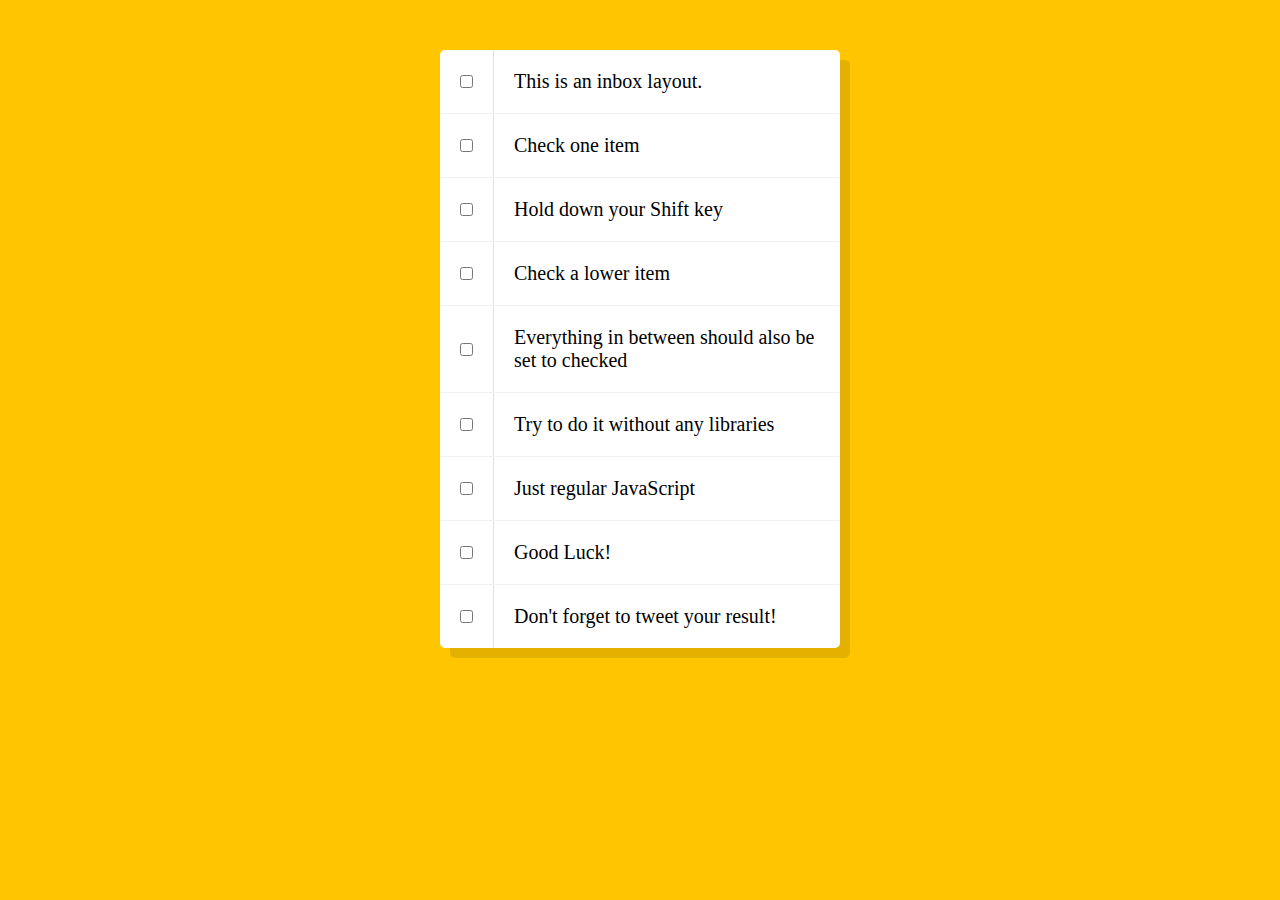
<file: JS30 -day10_Hold Shift and Check Checkboxes/index.html>
<!DOCTYPE html>
<html lang="en">

<head>
  <meta charset="UTF-8">
  <title>Hold Shift to Check Multiple Checkboxes</title>
</head>

<body>
  <style>
    html {
      font-family: sans-serif;
      background: #ffc600;
    }

    .inbox {
      max-width: 400px;
      margin: 50px auto;
      background: white;
      border-radius: 5px;
      box-shadow: 10px 10px 0 rgba(0, 0, 0, 0.1);
    }

    .item {
      display: flex;
      align-items: center;
      border-bottom: 1px solid #F1F1F1;
    }

    .item:last-child {
      border-bottom: 0;
    }

    input:checked+p {
      background: #F9F9F9;
      text-decoration: line-through;
    }

    input[type="checkbox"] {
      margin: 20px;
    }

    p {
      margin: 0;
      padding: 20px;
      transition: background 0.2s;
      flex: 1;
      font-family: 'helvetica neue';
      font-size: 20px;
      font-weight: 200;
      border-left: 1px solid #D1E2FF;
    }
  </style>
  <!--
   The following is a common layout you would see in an email client.

   When a user clicks a checkbox, holds Shift, and then clicks another checkbox a few rows down, all the checkboxes inbetween those two checkboxes should be checked.

  -->
  <div class="inbox">
    <div class="item">
      <input type="checkbox">
      <p>This is an inbox layout.</p>
    </div>
    <div class="item">
      <input type="checkbox">
      <p>Check one item</p>
    </div>
    <div class="item">
      <input type="checkbox">
      <p>Hold down your Shift key</p>
    </div>
    <div class="item">
      <input type="checkbox">
      <p>Check a lower item</p>
    </div>
    <div class="item">
      <input type="checkbox">
      <p>Everything in between should also be set to checked</p>
    </div>
    <div class="item">
      <input type="checkbox">
      <p>Try to do it without any libraries</p>
    </div>
    <div class="item">
      <input type="checkbox">
      <p>Just regular JavaScript</p>
    </div>
    <div class="item">
      <input type="checkbox">
      <p>Good Luck!</p>
    </div>
    <div class="item">
      <input type="checkbox">
      <p>Don't forget to tweet your result!</p>
    </div>
  </div>

  <script>
    const checkboxes = document.querySelectorAll('.inbox input[type="checkbox"]')
    let lastCheck;
    function handleCheck(e) {
      let inBetween = false;
      // check if the shift key is down
      if (e.shiftKey && this.checked) {
        checkboxes.forEach(item => {
          console.log(item);
          if (item === this || item === lastCheck) {
            inBetween = !inBetween
            console.log('starting to check the items!');
          }
          if (inBetween) {
            item.checked = true;
          }
        })
      }
      lastCheck = this;

    }

    checkboxes.forEach(item => {
      item.addEventListener('click', handleCheck)
    })
  </script>
</body>

</html>
</file>
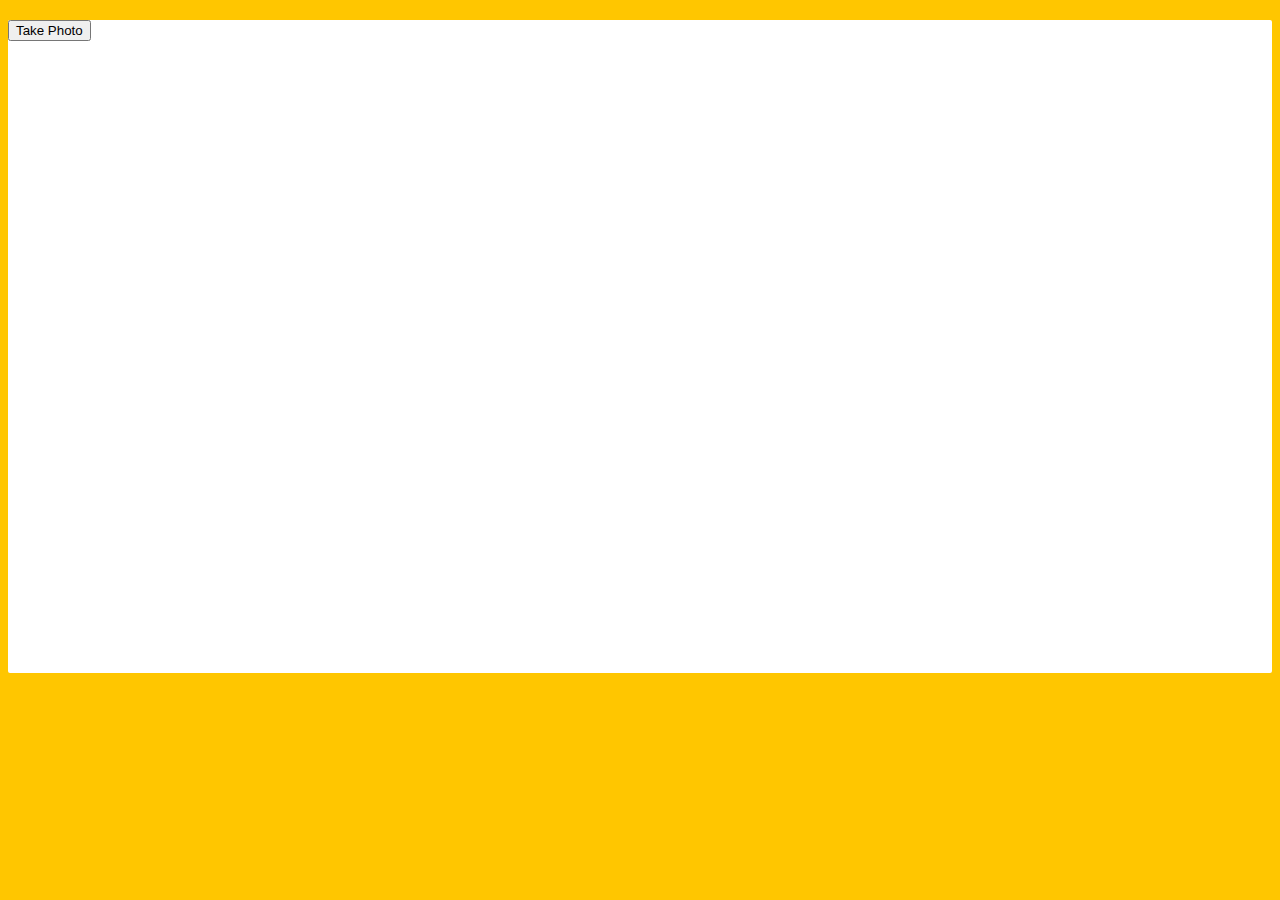
<file: JS30 -day19_ Webcam Fun/index.html>
<!DOCTYPE html>
<html lang="en">
<head>
  <meta charset="UTF-8">
  <title>Get User Media Code Along!</title>
  <link rel="stylesheet" href="style.css">
</head>
<body>

  <div class="photobooth">
    <div class="controls">
      <button onClick="takePhoto()">Take Photo</button>
<!--       <div class="rgb">
        <label for="rmin">Red Min:</label>
        <input type="range" min=0 max=255 name="rmin">
        <label for="rmax">Red Max:</label>
        <input type="range" min=0 max=255 name="rmax">

        <br>

        <label for="gmin">Green Min:</label>
        <input type="range" min=0 max=255 name="gmin">
        <label for="gmax">Green Max:</label>
        <input type="range" min=0 max=255 name="gmax">

        <br>

        <label for="bmin">Blue Min:</label>
        <input type="range" min=0 max=255 name="bmin">
        <label for="bmax">Blue Max:</label>
        <input type="range" min=0 max=255 name="bmax">
      </div> -->
    </div>

    <canvas class="photo"></canvas>
    <video class="player"></video>
    <div class="strip"></div>
  </div>

  <audio class="snap" src="http://wesbos.com/demos/photobooth/snap.mp3" hidden></audio>

  <script src="scripts.js"></script>

</body>
</html>
</file>
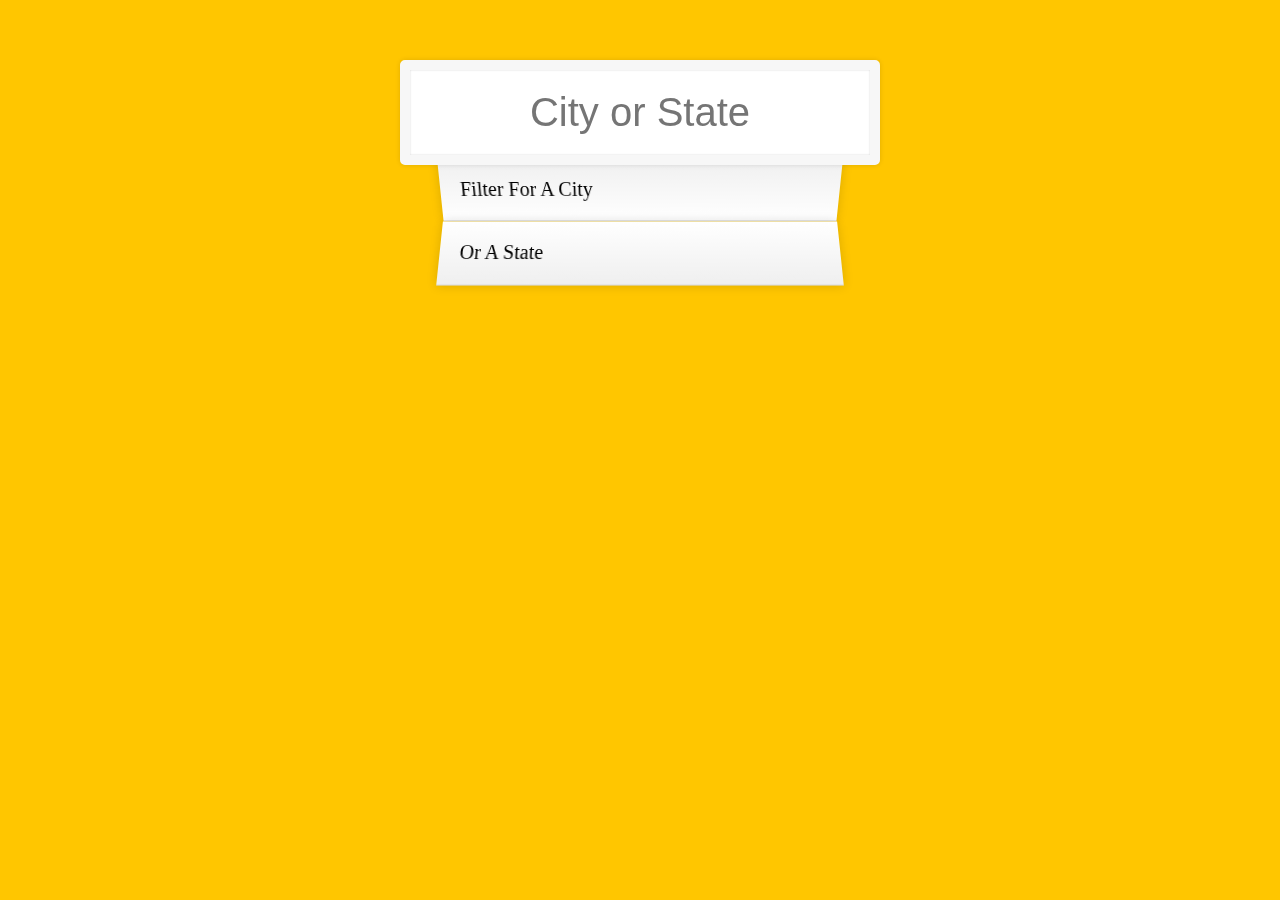
<file: JS30-day5/index.html>
<!DOCTYPE html>
<html lang="en">

<head>
  <meta charset="UTF-8">
  <title>Type Ahead 👀</title>
  <link rel="stylesheet" href="style.css">
</head>

<body>

  <form class="search-form">
    <input type="text" class="search" placeholder="City or State">
    <ul class="suggestions">
      <li>Filter for a city</li>
      <li>or a state</li>
    </ul>
  </form>
  <script>
    const endpoint = 'https://gist.githubusercontent.com/Miserlou/c5cd8364bf9b2420bb29/raw/2bf258763cdddd704f8ffd3ea9a3e81d25e2c6f6/cities.json';
    const cities = []
    const input_search = document.querySelector('.search')
    const suggestions = document.querySelector('.suggestions')
    fetch(endpoint)
      .then(response => response.json())
      .then(json => cities.push(...json));


    input_search.addEventListener('change', display)
    input_search.addEventListener('keyup', display)


    function numberWihCommas(x) {
      return x.toString().replace(/\B(?=(\d{3})+(?!\d))/g, ',')
    }

    function FindMacthes(wordToMatch, cities) {
      return cities.filter(item => {
        let re = new RegExp(wordToMatch, 'gi')
        return item.city.match(re) || item.state.match(re)
      })

    }

    function display() {
      const MatchArray = FindMacthes(this.value, cities)
      let html = MatchArray.map(item => {
        const regrex = new RegExp(this.value, 'gi')
        const newName = item.city.replace(regrex, `<span class ='hl'>${this.value}</span>`)
        const newState = item.state.replace(regrex, `<span class ='hl'>${this.value}</span>`)
        return `
          <li>
            <span class = 'name'>${newName} , ${newState}</span>
            <spna class = 'population'> ${numberWihCommas(item.population)}</span>
          </li>
        `;
      }).join('');
      suggestions.innerHTML = html;
      console.log(MatchArray);
    }

  </script>
</body>

</html>
</file>
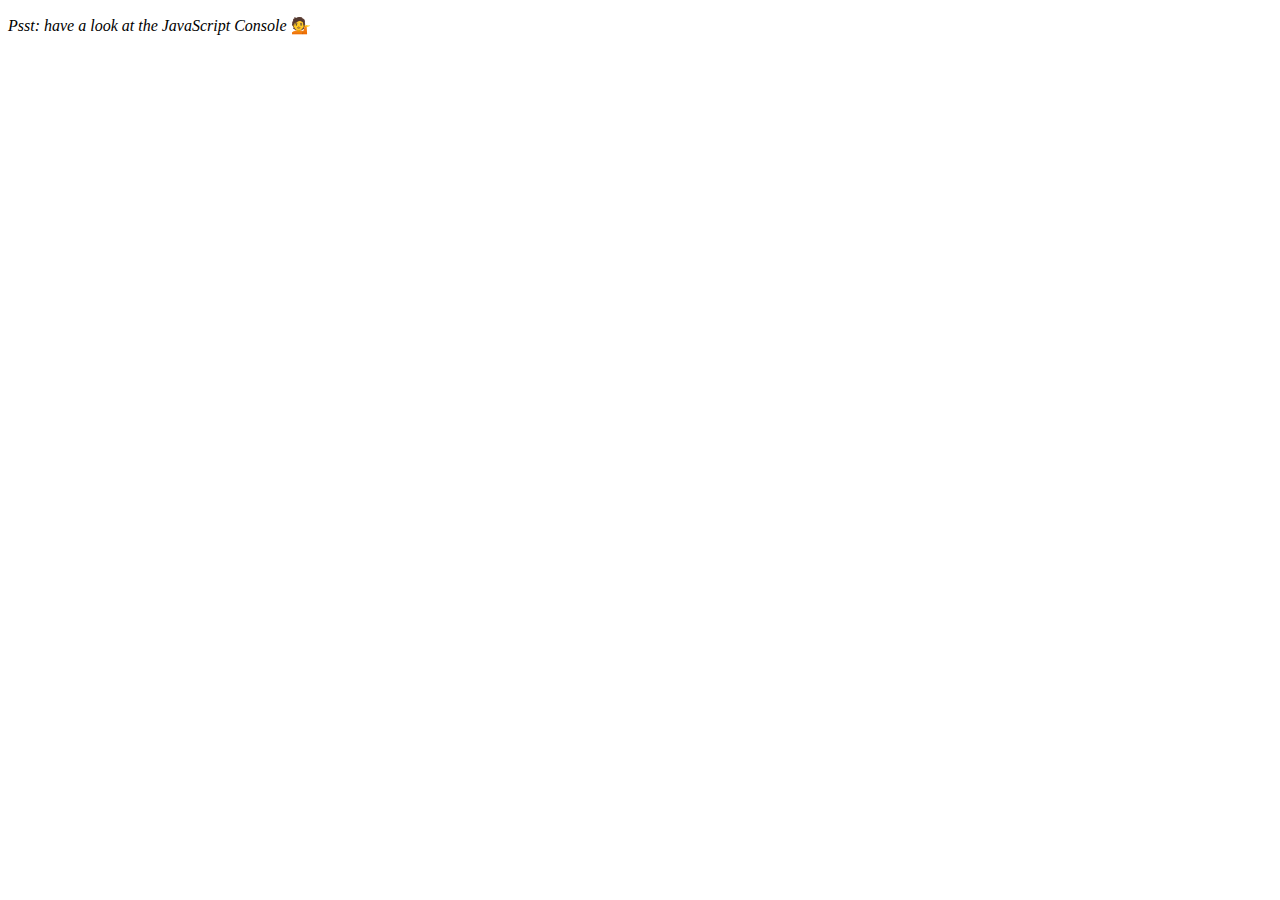
<file: JS30-day7/index.html>
<!DOCTYPE html>
<html lang="en">

<head>
  <meta charset="UTF-8">
  <title>Array Cardio 💪💪</title>
</head>

<body>
  <p><em>Psst: have a look at the JavaScript Console</em> 💁</p>
  <script>
    // ## Array Cardio Day 2

    const people = [
      { name: 'Wes', year: 1988 },
      { name: 'Kait', year: 1986 },
      { name: 'Irv', year: 1970 },
      { name: 'Lux', year: 2015 }
    ];

    const comments = [
      { text: 'Love this!', id: 523423 },
      { text: 'Super good', id: 823423 },
      { text: 'You are the best', id: 2039842 },
      { text: 'Ramen is my fav food ever', id: 123523 },
      { text: 'Nice Nice Nice!', id: 542328 }
    ];

    // Some and Every Checks
    // Array.prototype.some() // is at least one person 19 or older?
    // Array.prototype.every() // is everyone 19 or older?
    let results = people.some(item => {
      2019 - item.year + 1 >= 19
    });
    results.length === 0 ? console.log("sry you brats") : console.log("At least one adult here");

    let results2 = people.every(item => 2019 - item + 1 >= 19);
    results2 ? console.log("Wow you all grow up") : console.log('Sry you brats');

    // Array.prototype.find()
    // Find is like filter, but instead returns just the one you are looking for
    // find the comment with the ID of 823423
    console.log(comments.find(item => item.id === 823423))

    // Array.prototype.findIndex()
    // Find the comment with this ID
    // delete the comment with the ID of 823423
    const index = comments.findIndex(item => item.id === 823423)
    console.log(comments[index].text);

  </script>
</body>

</html>
</file>
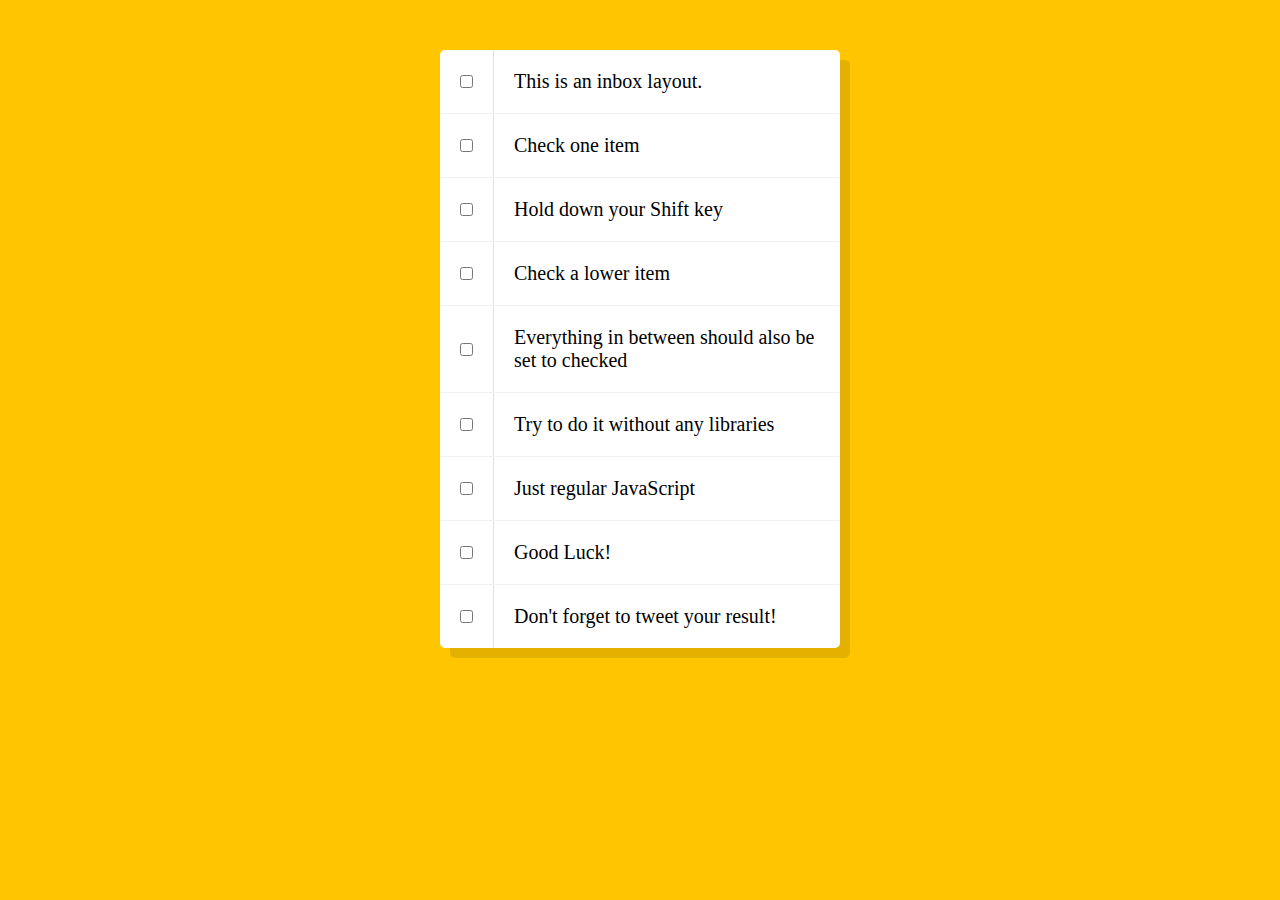
<file: JS30 -day10_Hold Shift and Check Checkboxes/index-START.html>
<!DOCTYPE html>
<html lang="en">
<head>
  <meta charset="UTF-8">
  <title>Hold Shift to Check Multiple Checkboxes</title>
</head>
<body>
  <style>

    html {
      font-family: sans-serif;
      background: #ffc600;
    }

    .inbox {
      max-width: 400px;
      margin: 50px auto;
      background: white;
      border-radius: 5px;
      box-shadow: 10px 10px 0 rgba(0,0,0,0.1);
    }

    .item {
      display: flex;
      align-items: center;
      border-bottom: 1px solid #F1F1F1;
    }

    .item:last-child {
      border-bottom: 0;
    }

    input:checked + p {
      background: #F9F9F9;
      text-decoration: line-through;
    }

    input[type="checkbox"] {
      margin: 20px;
    }

    p {
      margin: 0;
      padding: 20px;
      transition: background 0.2s;
      flex: 1;
      font-family:'helvetica neue';
      font-size: 20px;
      font-weight: 200;
      border-left: 1px solid #D1E2FF;
    }
  </style>
   <!--
   The following is a common layout you would see in an email client.

   When a user clicks a checkbox, holds Shift, and then clicks another checkbox a few rows down, all the checkboxes inbetween those two checkboxes should be checked.

  -->
  <div class="inbox">
    <div class="item">
      <input type="checkbox">
      <p>This is an inbox layout.</p>
    </div>
    <div class="item">
      <input type="checkbox">
      <p>Check one item</p>
    </div>
    <div class="item">
      <input type="checkbox">
      <p>Hold down your Shift key</p>
    </div>
    <div class="item">
      <input type="checkbox">
      <p>Check a lower item</p>
    </div>
    <div class="item">
      <input type="checkbox">
      <p>Everything in between should also be set to checked</p>
    </div>
    <div class="item">
      <input type="checkbox">
      <p>Try to do it without any libraries</p>
    </div>
    <div class="item">
      <input type="checkbox">
      <p>Just regular JavaScript</p>
    </div>
    <div class="item">
      <input type="checkbox">
      <p>Good Luck!</p>
    </div>
    <div class="item">
      <input type="checkbox">
      <p>Don't forget to tweet your result!</p>
    </div>
  </div>

<script>
</script>
</body>
</html>
</file>
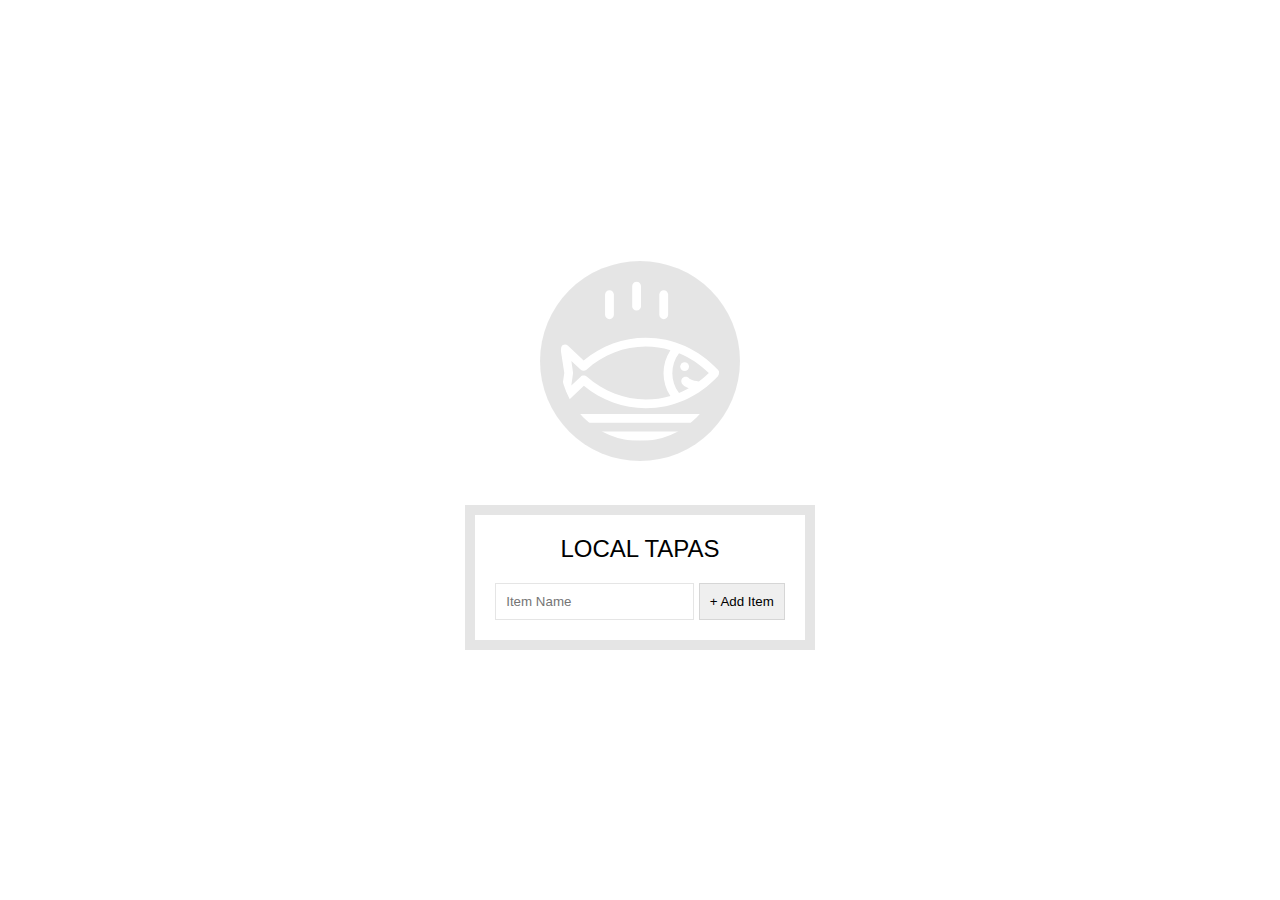
<file: JS30 -day15__LocalStorage/index-START.html>
<!DOCTYPE html>
<html lang="en">

<head>
  <meta charset="UTF-8">
  <title>LocalStorage</title>
  <link rel="stylesheet" href="style.css">
</head>

<body>
  <!--
      Fish SVG Cred:
      https://thenounproject.com/search/?q=fish&i=589236
   -->

  <svg xmlns="http://www.w3.org/2000/svg" xmlns:xlink="http://www.w3.org/1999/xlink" version="1.1" x="0px" y="0px"
    viewBox="0 0 512 512" enable-background="new 0 0 512 512" xml:space="preserve">
    <g>
      <path
        d="M495.9,425.3H16.1c-5.2,0-10.1,2.9-12.5,7.6c-2.4,4.7-2.1,10.3,0.9,14.6l39,56.4c2.6,3.8,7,6.1,11.6,6.1h401.7   c4.6,0,9-2.3,11.6-6.1l39-56.4c3-4.3,3.3-9.9,0.9-14.6C506,428.2,501.1,425.3,495.9,425.3z M449.4,481.8H62.6L43,453.6H469   L449.4,481.8z" />
      <path
        d="M158.3,122c7.8,0,14.1-6.3,14.1-14.1V43.4c0-7.8-6.3-14.1-14.1-14.1c-7.8,0-14.1,6.3-14.1,14.1v64.5   C144.2,115.7,150.5,122,158.3,122z" />
      <path
        d="M245.1,94.7c7.8,0,14.1-6.3,14.1-14.1V16.1c0-7.8-6.3-14.1-14.1-14.1C237.3,2,231,8.3,231,16.1v64.5   C231,88.4,237.3,94.7,245.1,94.7z" />
      <path
        d="M331.9,122c7.8,0,14.1-6.3,14.1-14.1V43.4c0-7.8-6.3-14.1-14.1-14.1s-14.1,6.3-14.1,14.1v64.5   C317.8,115.7,324.1,122,331.9,122z" />
      <path
        d="M9.6,385.2c5.3,2.8,11.8,1.9,16.2-2.2l50.6-47.7c56.7,46.5,126.6,71.9,198.3,71.9c0,0,0,0,0,0   c87.5,0,169.7-36.6,231.4-103.2c5-5.4,5-13.8,0-19.2c-61.8-66.5-144-103.2-231.4-103.2c-72,0-142.2,25.6-199,72.5l-50-47.1   c-4.4-4.1-10.9-5-16.2-2.2c-5.3,2.8-8.3,8.7-7.4,14.6l11.6,75L2.2,370.6C1.3,376.5,4.2,382.4,9.6,385.2z M380.9,230.8   c34.9,14.3,67.2,35.7,95.3,63.6c-10.1,10-20.8,19.2-31.9,27.5c-22.4-3.3-29.6-8.8-30.7-9.7c-4-5.7-11.8-7.7-18.1-4.4   c-6.9,3.6-9.5,12.2-5.9,19.1c1.9,3.5,7.3,10.3,22.4,16c-10.1,5.7-20.5,10.7-31.1,15.1C352.4,320.2,352.4,268.6,380.9,230.8z    M36.3,255.6l29.4,27.7c5.3,5,13.6,5.1,19.1,0.3c53.2-47.6,120.7-73.7,190-73.7c26.9,0,53.2,3.9,78.5,11.3   c-29.3,44.6-29.3,102,0,146.6c-25.3,7.4-51.6,11.3-78.5,11.3c-69,0-136.3-26-189.4-73.2c-2.7-2.4-13.4-6.3-19.1,0.3l-30.1,28.3   l5.7-40C42.2,293,36.3,255.6,36.3,255.6z" />
      <circle cx="398.8" cy="273.8" r="14.1" />
    </g>
  </svg>

  <div class="wrapper">
    <h2>LOCAL TAPAS</h2>
    <p></p>
    <ul class="plates">
      <li>Loading Tapas...</li>
    </ul>
    <form class="add-items">
      <input type="text" name="item" placeholder="Item Name" required>
      <input type="submit" value="+ Add Item">
    </form>
  </div>

  <script>
    const addItems = document.querySelector('.add-items');
    const itemsList = document.querySelector('.plates');
    const items = JSON.parse(localStorage.getItem('items')) || [];

    // 建立功能函數

    function addItem(e) {
      e.preventDefault()
      // console.log(`${(addItems.querySelector('[name = item]')).value}`);
      const text = (addItems.querySelector('[name = item]')).value;
      const item = {
        text,
        done: false
      }

      // 利用reset()清除文字，這是form標籤的一個屬性
      items.push(item)
      populateList(items, itemsList)
      localStorage.setItem('items', JSON.stringify(items))
      this.reset()


    }

    function populateList(items = [], itemsList) {
      itemsList.innerHTML = items.map((item, i) => {
        return `
          <li>
            <input type="checkbox" data-index =${i} id = "item${i}" ${item.done ? 'checked' : ''}>
            <label for="item${i}">${item.text}</label>
          </li>
        `
      }).join('')
    }

    // 設立監聽器

    // 新增items
    addItems.addEventListener('submit', addItem)

    // 勾選checkboxes
    const checkBoxes = document.querySelectorAll('input[type=checkbox]')
    itemsList.addEventListener('click', (e) => {
      if (!e.target.matches('input')) { return '' }
      const element = e.target
      items[element.dataset.index].done = !items[element.dataset.index].done
      localStorage.setItem('items', JSON.stringify(items))
      populateList(items, itemsList)

    })

    // 讀取來自localstorage的資料，使表單重整後不至於空白
    populateList(items, itemsList)

  </script>


</body>

</html>
</file>
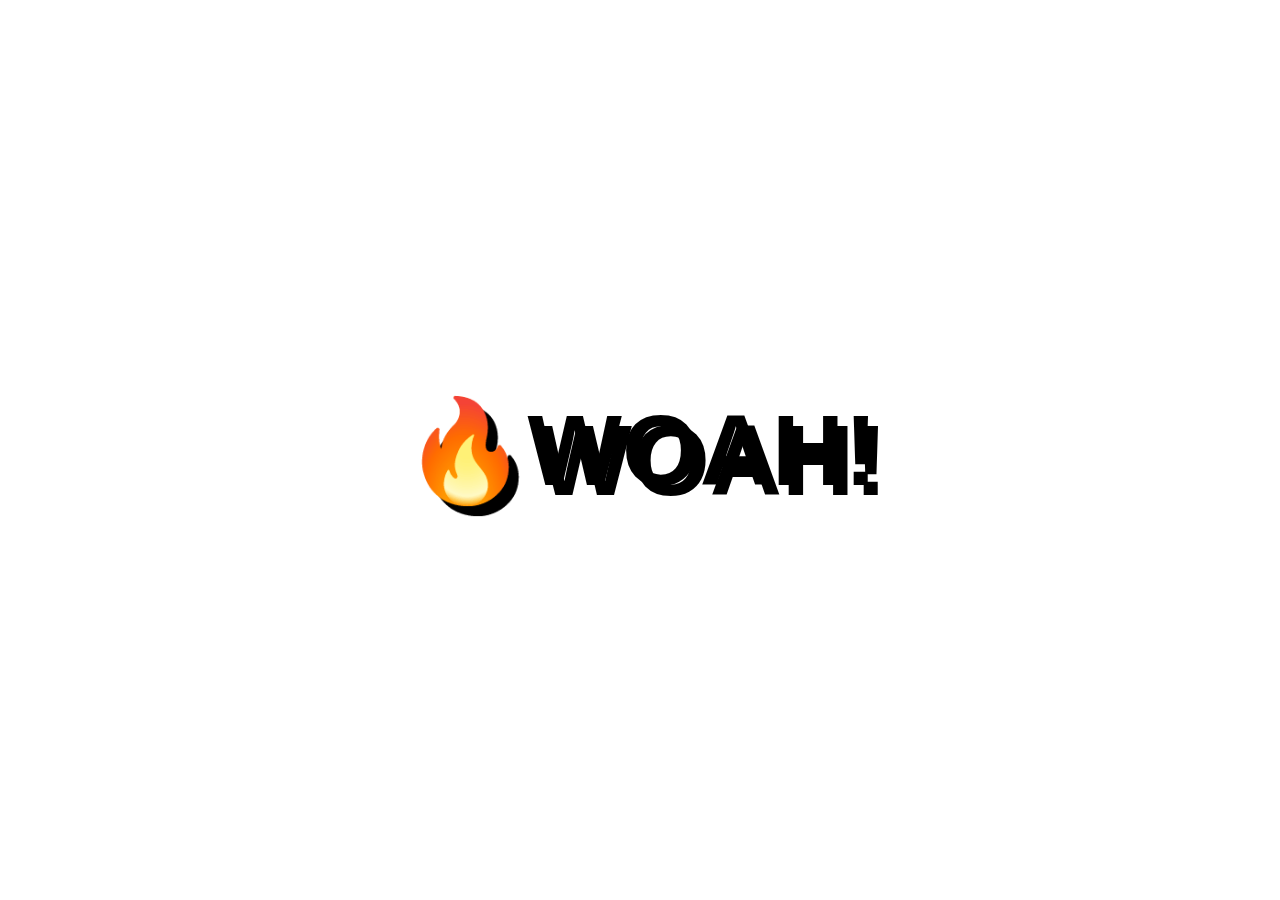
<file: JS30 -day16_ Mouse Move Shadow/index-START.html>
<!DOCTYPE html>
<html lang="en">

<head>
  <meta charset="UTF-8">
  <title>Mouse Shadow</title>
</head>

<body>

  <div class="hero">
    <h1 contenteditable>🔥WOAH!</h1>
  </div>

  <style>
    html {
      color: black;
      font-family: sans-serif;
    }

    body {
      margin: 0;
    }

    .hero {
      min-height: 100vh;
      display: flex;
      justify-content: center;
      align-items: center;
      color: black;
    }

    h1 {
      text-shadow: 10px 10px 0 rgba(0, 0, 0, 1);
      font-size: 100px;
    }
  </style>

  <script>
    // 決定陰影的範圍
    const walk = 100;

    // 選取元素
    const hero = document.querySelector('.hero')
    const text = hero.querySelector('h1')

    // 建立功能函數
    function shadow(e) {
      const { offsetWidth: width, offsetHeight: height } = hero
      let { offsetX: x, offsetY: y } = e;
      // 若碰到子元素 座標調整
      if (this !== e.target) {
        x = x + e.target.offsetLeft;
        y = y + e.target.offsetTop;
      }

      // 設定陰影的範圍，此為-50~50
      const xWalk = (x / width * walk) - walk / 2
      const yWalk = (y / height * walk) - walk / 2

      // 增加文字陰影
      text.style.textShadow = `
      ${xWalk}px ${yWalk}px 5px red,
      ${-xWalk}px ${-yWalk}px 0 yellow
      `
    }

    // 設定監聽器
    hero.addEventListener('mousemove', shadow)
  </script>
</body>

</html>
</file>
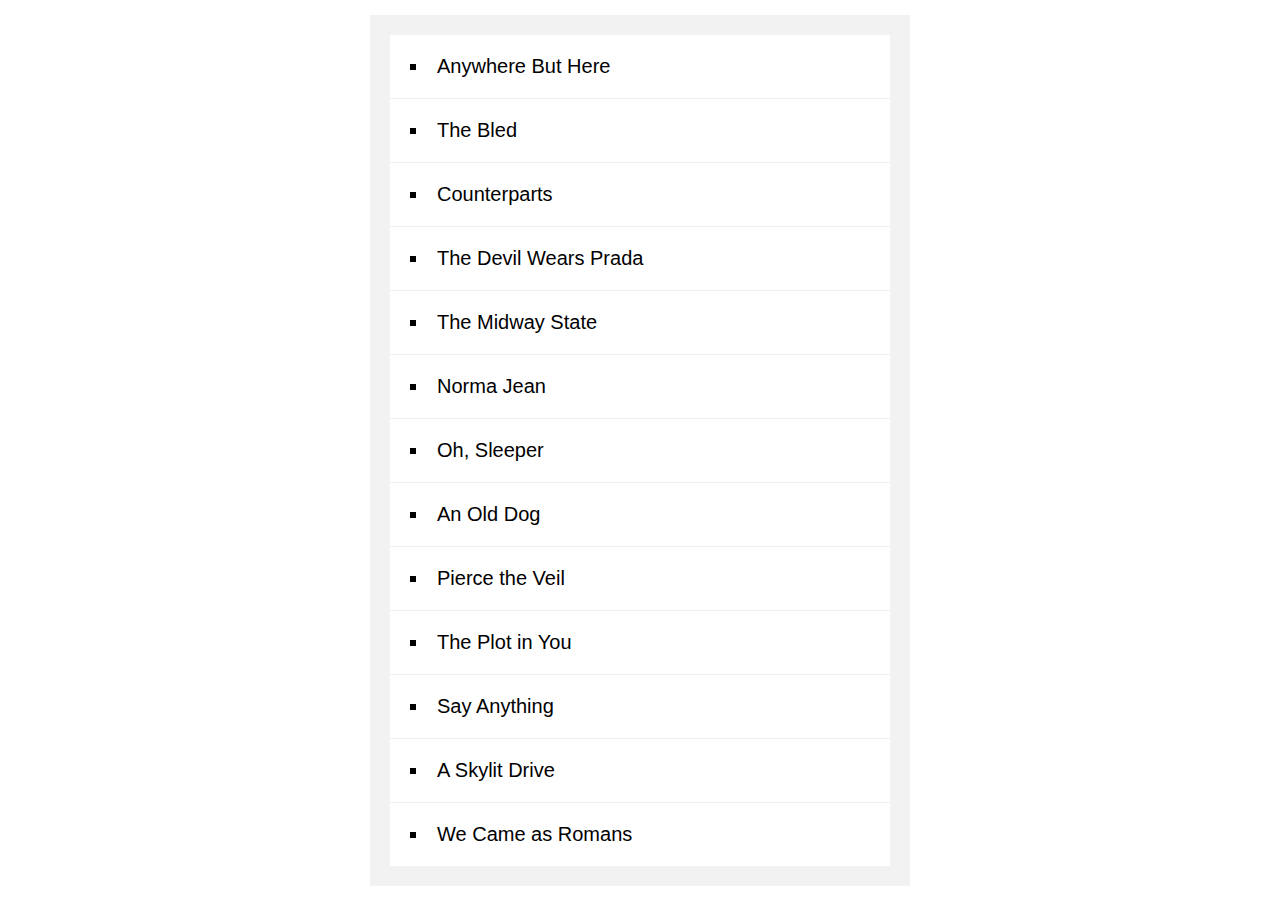
<file: JS30 -day17_Sort Without Articles/index-START.html>
<!DOCTYPE html>
<html lang="en">

<head>
  <meta charset="UTF-8">
  <title>Sort Without Articles</title>
</head>

<body>


  <style>
    body {
      margin: 0;
      font-family: sans-serif;
      background: url("https://source.unsplash.com/nDqA4d5NL0k/2000x2000");
      background-size: cover;
      display: flex;
      align-items: center;
      min-height: 100vh;
    }

    #bands {
      list-style: inside square;
      font-size: 20px;
      background: white;
      width: 500px;
      margin: auto;
      padding: 0;
      box-shadow: 0 0 0 20px rgba(0, 0, 0, 0.05);
    }

    #bands li {
      border-bottom: 1px solid #efefef;
      padding: 20px;
    }

    #bands li:last-child {
      border-bottom: 0;
    }

    a {
      color: #ffc600;
      text-decoration: none;
    }
  </style>

  <ul id="bands"></ul>

  <script>
    const bands = ['The Plot in You', 'The Devil Wears Prada', 'Pierce the Veil', 'Norma Jean', 'The Bled', 'Say Anything', 'The Midway State', 'We Came as Romans', 'Counterparts', 'Oh, Sleeper', 'A Skylit Drive', 'Anywhere But Here', 'An Old Dog'];

    const sortedBands = bands.sort((a, b) => {

      return strip(a) > strip(b) ? 1 : -1
    })

    function strip(text) {
      return text.replace(/^(a |the|an )/i, '').trim()
    }

    document.querySelector('#bands').innerHTML =
      sortedBands.map(item => `<li>${item}</li>`
      ).join('')

  </script>

</body>

</html>
</file>
<file: JS30 -day19_ Webcam Fun/style.css>
html {
  box-sizing: border-box;
}

*, *:before, *:after {
  box-sizing: inherit;
}

html {
  font-size: 10px;
  background: #ffc600;
}

.photobooth {
  background: white;
  max-width: 150rem;
  margin: 2rem auto;
  border-radius: 2px;
}

/*clearfix*/
.photobooth:after {
  content: '';
  display: block;
  clear: both;
}

.photo {
  width: 100%;
  float: left;
}

.player {
  position: absolute;
  top: 20px;
  right: 20px;
  width:200px;
}

/*
  Strip!
*/

.strip {
  padding: 2rem;
}

.strip img {
  width: 100px;
  overflow-x: scroll;
  padding: 0.8rem 0.8rem 2.5rem 0.8rem;
  box-shadow: 0 0 3px rgba(0,0,0,0.2);
  background: white;
}

.strip a:nth-child(5n+1) img { transform: rotate(10deg); }
.strip a:nth-child(5n+2) img { transform: rotate(-2deg); }
.strip a:nth-child(5n+3) img { transform: rotate(8deg); }
.strip a:nth-child(5n+4) img { transform: rotate(-11deg); }
.strip a:nth-child(5n+5) img { transform: rotate(12deg); }
</file>
<file: JS30-day5/style.css>
html {
  box-sizing: border-box;
  background: #ffc600;
  font-family: 'helvetica neue';
  font-size: 20px;
  font-weight: 200;
}

*, *:before, *:after {
  box-sizing: inherit;
}

input {
  width: 100%;
  padding: 20px;
}

.search-form {
  max-width: 400px;
  margin: 50px auto;
}

input.search {
  margin: 0;
  text-align: center;
  outline: 0;
  border: 10px solid #F7F7F7;
  width: 120%;
  left: -10%;
  position: relative;
  top: 10px;
  z-index: 2;
  border-radius: 5px;
  font-size: 40px;
  box-shadow: 0 0 5px rgba(0, 0, 0, 0.12), inset 0 0 2px rgba(0, 0, 0, 0.19);
}

.suggestions {
  margin: 0;
  padding: 0;
  position: relative;
  /*perspective: 20px;*/
}

.suggestions>li {
  background: white;
  list-style: none;
  border-bottom: 1px solid #D8D8D8;
  box-shadow: 0 0 10px rgba(0, 0, 0, 0.14);
  margin: 0;
  padding: 20px;
  transition: background 0.2s;
  display: flex;
  justify-content: space-between;
  text-transform: capitalize;
}

.suggestions li:nth-child(even) {
  transform: perspective(100px) rotateX(3deg) translateY(2px) scale(1.001);
  background: linear-gradient(to bottom,  #ffffff 0%,#EFEFEF 100%);
}

.suggestions li:nth-child(odd) {
  transform: perspective(100px) rotateX(-3deg) translateY(3px);
  background: linear-gradient(to top,  #ffffff 0%,#EFEFEF 100%);
}

span.population {
  font-size: 15px;
}

.hl {
  background: #ffc600;
}
</file>
<file: JS30 -day15__LocalStorage/style.css>
html {
  box-sizing: border-box;
  background: url('http://wes.io/hx9M/oh-la-la.jpg') center no-repeat;
  background-size: cover;
  min-height: 100vh;
  display: flex;
  justify-content: center;
  align-items: center;
  text-align: center;
  font-family: Futura,"Trebuchet MS",Arial,sans-serif;
}

*, *:before, *:after {
  box-sizing: inherit; 
}

svg {
  fill:white;
  background: rgba(0,0,0,0.1);
  padding: 20px;
  border-radius: 50%;
  width: 200px;
  margin-bottom: 50px;
}

.wrapper {
  padding: 20px;
  max-width: 350px;
  background: rgba(255,255,255,0.95);
  box-shadow: 0 0 0 10px rgba(0,0,0,0.1);
}

h2 {
  text-align: center;
  margin: 0;
  font-weight: 200;
}

.plates {
  margin: 0;
  padding: 0;
  text-align: left;
  list-style: none;
}

.plates li {
  border-bottom: 1px solid rgba(0,0,0,0.2);
  padding: 10px 0;
  font-weight: 100;
  display: flex;
}

.plates label {
  flex: 1;
  cursor: pointer;
}

.plates input {
  display: none;
}

.plates input + label:before {
  content: '⬜️';
  margin-right: 10px;
}

.plates input:checked + label:before {
  content: '🌮';
}

.add-items {
  margin-top: 20px;
}

.add-items input {
  padding: 10px;
  outline: 0;
  border: 1px solid rgba(0,0,0,0.1);
}
</file>
